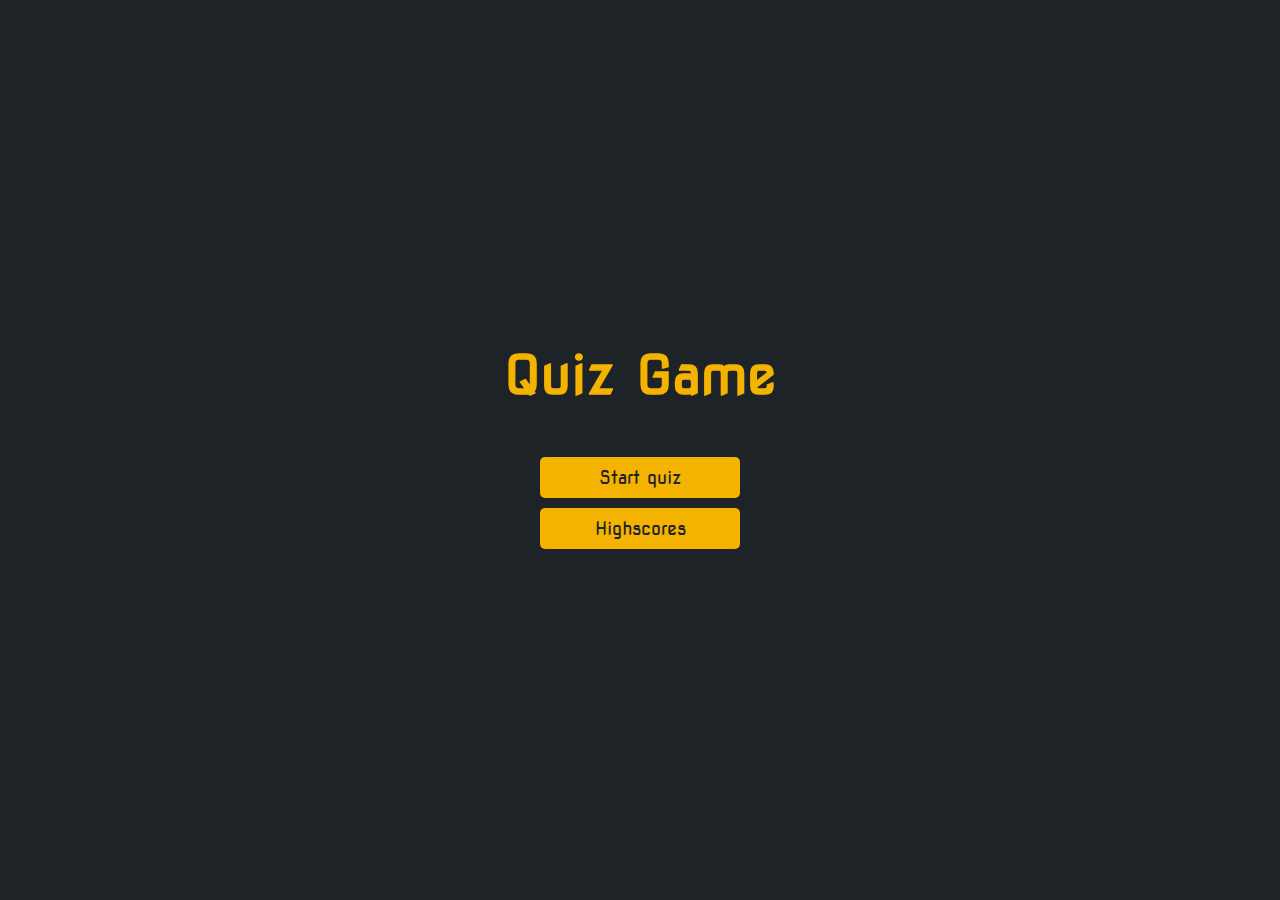
<file: index.html>
<!DOCTYPE html>
<html lang="en">
<head>
  <meta charset="UTF-8">
  <meta http-equiv="X-UA-Compatible" content="IE=edge">
  <meta name="viewport" content="width=device-width, initial-scale=1.0">
  <link rel="stylesheet" href="/style/style.css">
  <title>Quiz Game | Ciggy</title>
</head>
<body>
  <div class="container">
    <div id="home" class="flex-center flex-column">
      <h1>Quiz Game</h1>
      <a href="/pages/game.html" class="btn">Start quiz</a>
      <a href="/pages/highscores.html" class="btn">Highscores</a>
    </div>
  </div>
</body>
</html>
</file>
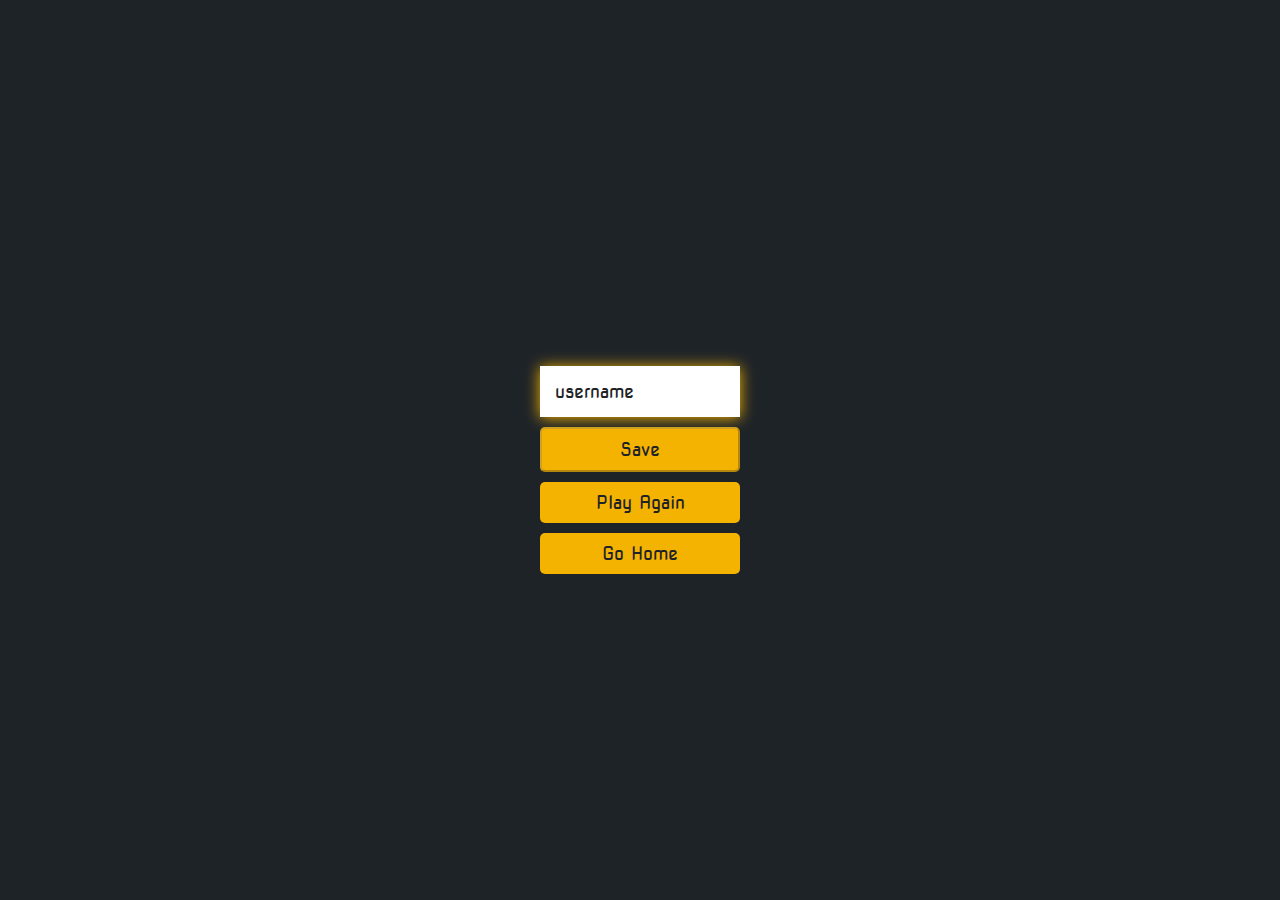
<file: pages/end.html>
<!DOCTYPE html>
<html lang="en">
<head>
  <meta charset="UTF-8" />
  <meta name="viewport" content="width=device-width, initial-scale=1.0" />
  <meta http-equiv="X-UA-Compatible" content="ie=edge" />
  <link rel="stylesheet" href="/style/style.css">
  <title>Quiz Game | Ciggy</title>
</head>

<body>
  <div class="container">
    <div id="end" class="flex-center flex-column">
      <h1 id="finalScore"></h1>
      <form>
        <input type="text" name="username" id="username" placeholder="username" />
        <button type="submit" class="btn" id="saveScoreBtn" onclick="saveHighScore(event)" disabled>
          Save
        </button>
      </form>
      <a class="btn" href="/pages/game.html">Play Again</a>
      <a class="btn" href="/">Go Home</a>
    </div>
  </div>
  <script src="/js/end.js"></script>
</body>

</html>
</file>
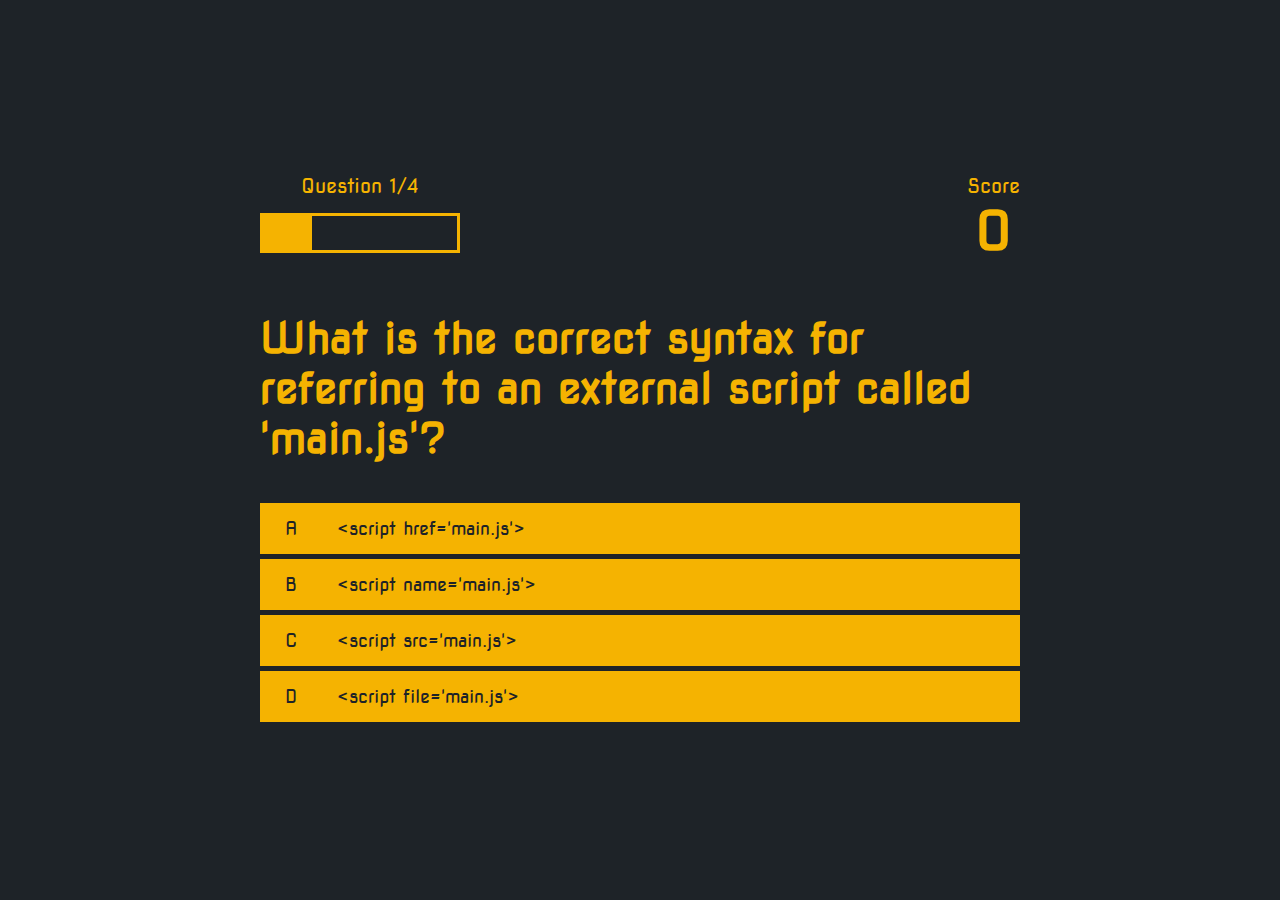
<file: pages/game.html>
<!DOCTYPE html>
<html lang="en">
  <head>
    <meta charset="UTF-8" />
    <meta name="viewport" content="width=device-width, initial-scale=1.0" />
    <meta http-equiv="X-UA-Compatible" content="ie=edge" />
    <link rel="stylesheet" href="/style/style.css" />
    <link rel="stylesheet" href="/style/game.css" />
    <title>Quiz Game | Ciggy</title>
  </head>
  <body>
    <div class="container">
      <div id="game" class="justify-center flex-column">
        <div id="hud">
          <div id="hud-item">
            <p id="progressText" class="hud-prefix">
              Question
            </p>
            <div id="progressBar">
              <div id="progressBarFull"></div>
            </div>
          </div>
          <div id="hud-item">
            <p class="hud-prefix">
              Score
            </p>
            <h1 class="hud-main-text" id="score">
              0
            </h1>
          </div>
        </div>
        <h2 id="question">What is the answer to this questions?</h2>
        <div class="choice-container">
          <p class="choice-prefix">A</p>
          <p class="choice-text" data-number="1">Choice 1</p>
        </div>
        <div class="choice-container">
          <p class="choice-prefix">B</p>
          <p class="choice-text" data-number="2">Choice 2</p>
        </div>
        <div class="choice-container">
          <p class="choice-prefix">C</p>
          <p class="choice-text" data-number="3">Choice 3</p>
        </div>
        <div class="choice-container">
          <p class="choice-prefix">D</p>
          <p class="choice-text" data-number="4">Choice 4</p>
        </div>
      </div>
    </div>
    <audio src="/audio/intro.mp3" autoplay></audio>
    <script src="/js/script.js"></script>
  </body>
</html>
</file>
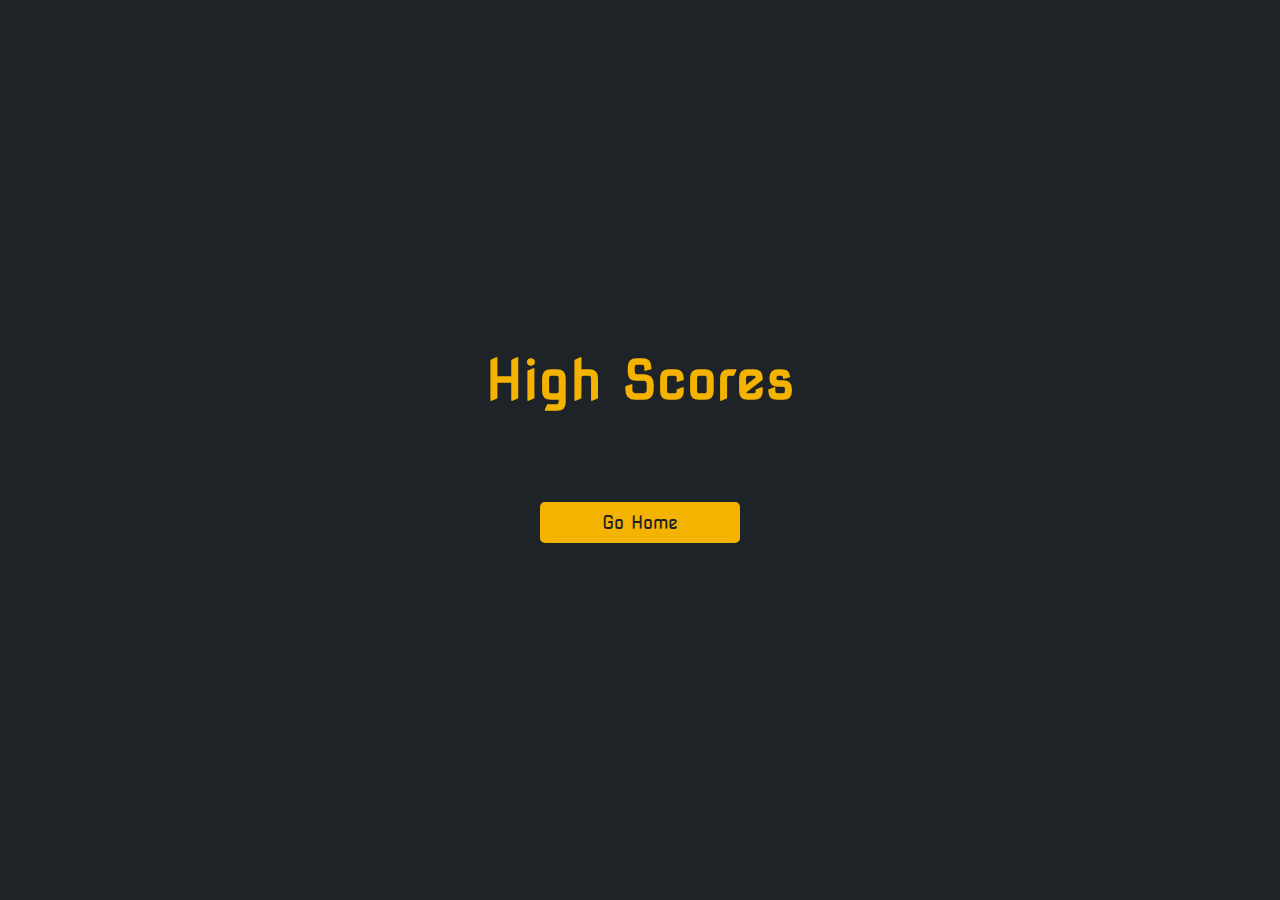
<file: pages/highscores.html>
<!DOCTYPE html>
<html lang="en">
  <head>
    <meta charset="UTF-8" />
    <meta name="viewport" content="width=device-width, initial-scale=1.0" />
    <meta http-equiv="X-UA-Compatible" content="ie=edge" />
    <link rel="stylesheet" href="/style/style.css" />
    <link rel="stylesheet" href="/style/highscores.css" />
    <link rel="stylesheet" href="https://cdnjs.cloudflare.com/ajax/libs/font-awesome/6.0.0-beta2/css/all.min.css" integrity="sha512-YWzhKL2whUzgiheMoBFwW8CKV4qpHQAEuvilg9FAn5VJUDwKZZxkJNuGM4XkWuk94WCrrwslk8yWNGmY1EduTA==" crossorigin="anonymous" referrerpolicy="no-referrer" />
    <title>Quiz Game | Ciggy</title>
  </head>
  <body>
    <div class="container">
      <div id="highScores" class="flex-center flex-column">
        <h1 id="finalScore">High Scores</h1>
        <ul id="highScoresList"></ul>
        <a class="btn" href="/">Go Home</a>
      </div>
    </div>
    <script src="/js/highscores.js"></script>
  </body>
</html>
</file>
<file: style/style.css>
@import url('https://fonts.googleapis.com/css2?family=Nova+Square&display=swap');

:root {
  background-color: #1E2328;
  font-size: 62.5%;
}

* {
  box-sizing: border-box;
  font-family: 'Nova Square', cursive;
  margin: 0;
  padding: 0;
  color: #F5B301;
}

h1,
h2,
h3,
h4 {
  margin-bottom: 1rem;
}

h1 {
  font-size: 5.4rem;
  color: #F5B301;
  margin-bottom: 5rem;
}

h1 > span {
  font-size: 2.4rem;
  font-weight: 500;
}

h2 {
  font-size: 4.2rem;
  margin-bottom: 4rem;
  font-weight: 700;
}

h3 {
  font-size: 2.8rem;
  font-weight: 500;
}

.container {
  width: 100vw;
  height: 100vh;
  display: flex;
  justify-content: center;
  align-items: center;
  max-width: 80rem;
  margin: 0 auto;
  padding: 2rem;
}

.container > * {
  width: 100%;
}

.flex-column {
  display: flex;
  flex-direction: column;
}

.flex-center {
  justify-content: center;
  align-items: center;
}

.justify-center {
  justify-content: center;
}

.text-center {
  text-align: center;
}

.hidden {
  display: none;
}

.btn {
  font-size: 1.8rem;
  padding: 1rem 0;
  width: 20rem;
  text-align: center;
  margin-bottom: 1rem;
  text-decoration: none;
  color: #1E2328;
  background-color: #F5B301;
  border-radius: 5px;
}

.btn:hover {
  cursor: pointer;
  box-shadow: 0 0.4rem 1.4rem 0 #F5B301;
  transform: translateY(-0.1rem);
  transition: transform 150ms;
}

.btn[disabled]:hover {
  cursor: not-allowed;
  box-shadow: none;
  transform: none;
}

form {
  width: 100%;
  display: flex;
  flex-direction: column;
  align-items: center;
}

input {
  margin-bottom: 1rem;
  width: 20rem;
  padding: 1.5rem;
  font-size: 1.8rem;
  border: none;
  box-shadow: 0 0.1rem 1.4rem 0 #F5B301;
  color: #1E2328;
}

input::placeholder {
  color: #1E2328;
}
</file>
<file: style/game.css>
.choice-container {
  display: flex;
  margin-bottom: 0.5rem;
  width: 100%;
  font-size: 1.8rem;
  background-color: #F5B301;
}

.choice-container:hover {
  cursor: pointer;
  box-shadow: 0 0.4rem 1.4rem 0 #F5B301;
  transform: translateY(-0.1rem);
  transition: transform 150ms;
}

.choice-prefix {
  padding: 1.5rem 2.5rem;
  background-color: #F5B301;
  color: #1E2328;
}

.choice-text {
  padding: 1.5rem;
  width: 100%;
  color: #1E2328;
}

.correct {
  background-color: #28a745;
}

.incorrect {
  background-color: #dc3545;
}

#hud {
  display: flex;
  justify-content: space-between;
}

.hud-prefix {
  text-align: center;
  font-size: 2rem;
}

.hud-main-text {
  text-align: center;
}

#progressBar {
  width: 20rem;
  height: 4rem;
  border: 0.3rem solid #F5B301;
  margin-top: 1.5rem;
}

#progressBarFull {
  height: 3.4rem;
  background-color: #F5B301;
  width: 0%;
}
</file>
<file: style/highscores.css>
#highScoresList {
  list-style: none;
  padding-left: 0;
  margin-bottom: 4rem;
}

.high-score {
  font-size: 2.8rem;
  margin-bottom: 0.5rem;
}

.high-score:hover {
  transform: scale(1.025);
}
</file>
